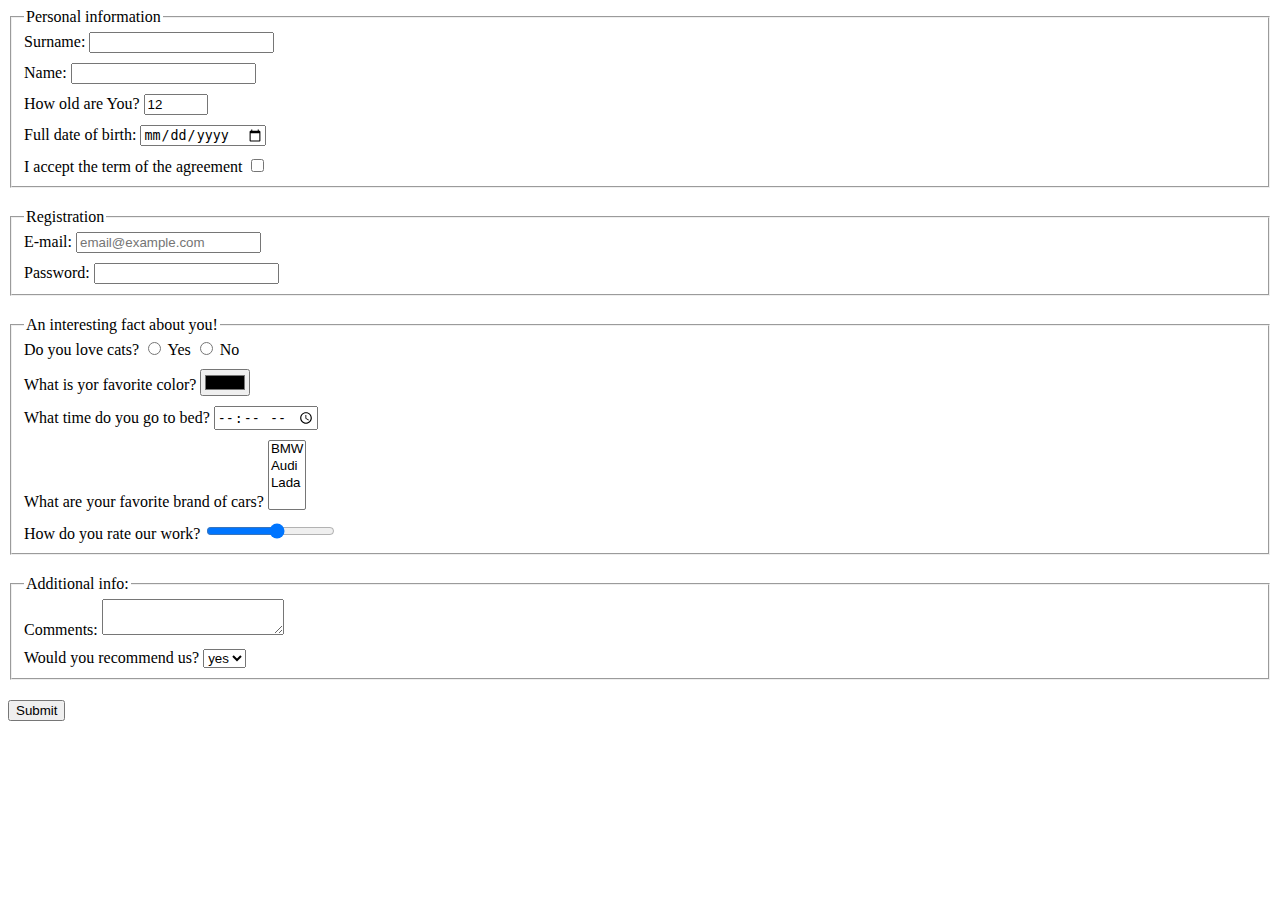
<file: index.html>
<!doctype html><html lang="en"><head><meta charset="UTF-8"><meta name="viewport" content="width=device-width, user-scalable=no, initial-scale=1.0, maximum-scale=1.0, minimum-scale=1.0"><meta http-equiv="X-UA-Compatible" content="ie=edge"><title>HTML Form</title><link rel="stylesheet" href="style.c8585505.css"></head><body> <form action="/" method="post"> <fieldset class="group"> <legend>Personal information</legend> <label class="form-field"> Surname: <input type="text" autocomplete="off" name="surname" required> </label> <label class="form-field"> Name: <input type="text" autocomplete="off" name="name" required> </label> <label class="form-field"> How old are You? <input type="number" name="age" min="1" max="100" value="12" required> </label> <label class="form-field"> Full date of birth: <input type="date" name="date"> </label> <label class="form-field"> I accept the term of the agreement <input type="checkbox" name="agreement" required> </label> </fieldset> <fieldset class="group"> <legend>Registration</legend> <label class="form-field"> E-mail: <input type="email" name="email" placeholder="email@example.com" required> </label> <label class="form-field"> Password: <input type="password" name="password" minlength="8" maxlength="16" required> </label> </fieldset> <fieldset class="group"> <legend>An interesting fact about you!</legend> <div class="form-field"> Do you love cats? <label> <input type="radio" name="cat" value="y"> Yes </label> <label> <input type="radio" name="cat" value="n"> No </label> </div> <label class="form-field"> What is yor favorite color? <input type="color" name="color"> </label> <label class="form-field"> What time do you go to bed? <input type="time" name="time"> </label> <label class="form-field"> What are your favorite brand of cars? <select name="car" multiple> <option value="bmw">BMW</option> <option value="audi">Audi</option> <option value="lada">Lada</option> </select> </label> <label class="form-field"> How do you rate our work? <input type="range" name="rate" min="1" max="10"> </label> </fieldset> <fieldset class="group"> <legend>Additional info:</legend> <label class="form-field"> Comments: <textarea name="comments"></textarea> </label> <label class="form-field"> Would you recommend us? <select name="feedback"> <option value="y" selected>yes</option> <option value="n">no</option> </select> </label> </fieldset> <button type="submit">Submit</button> </form> <script type="text/javascript" src="main.e97352c4.js"></script> </body></html>
</file>
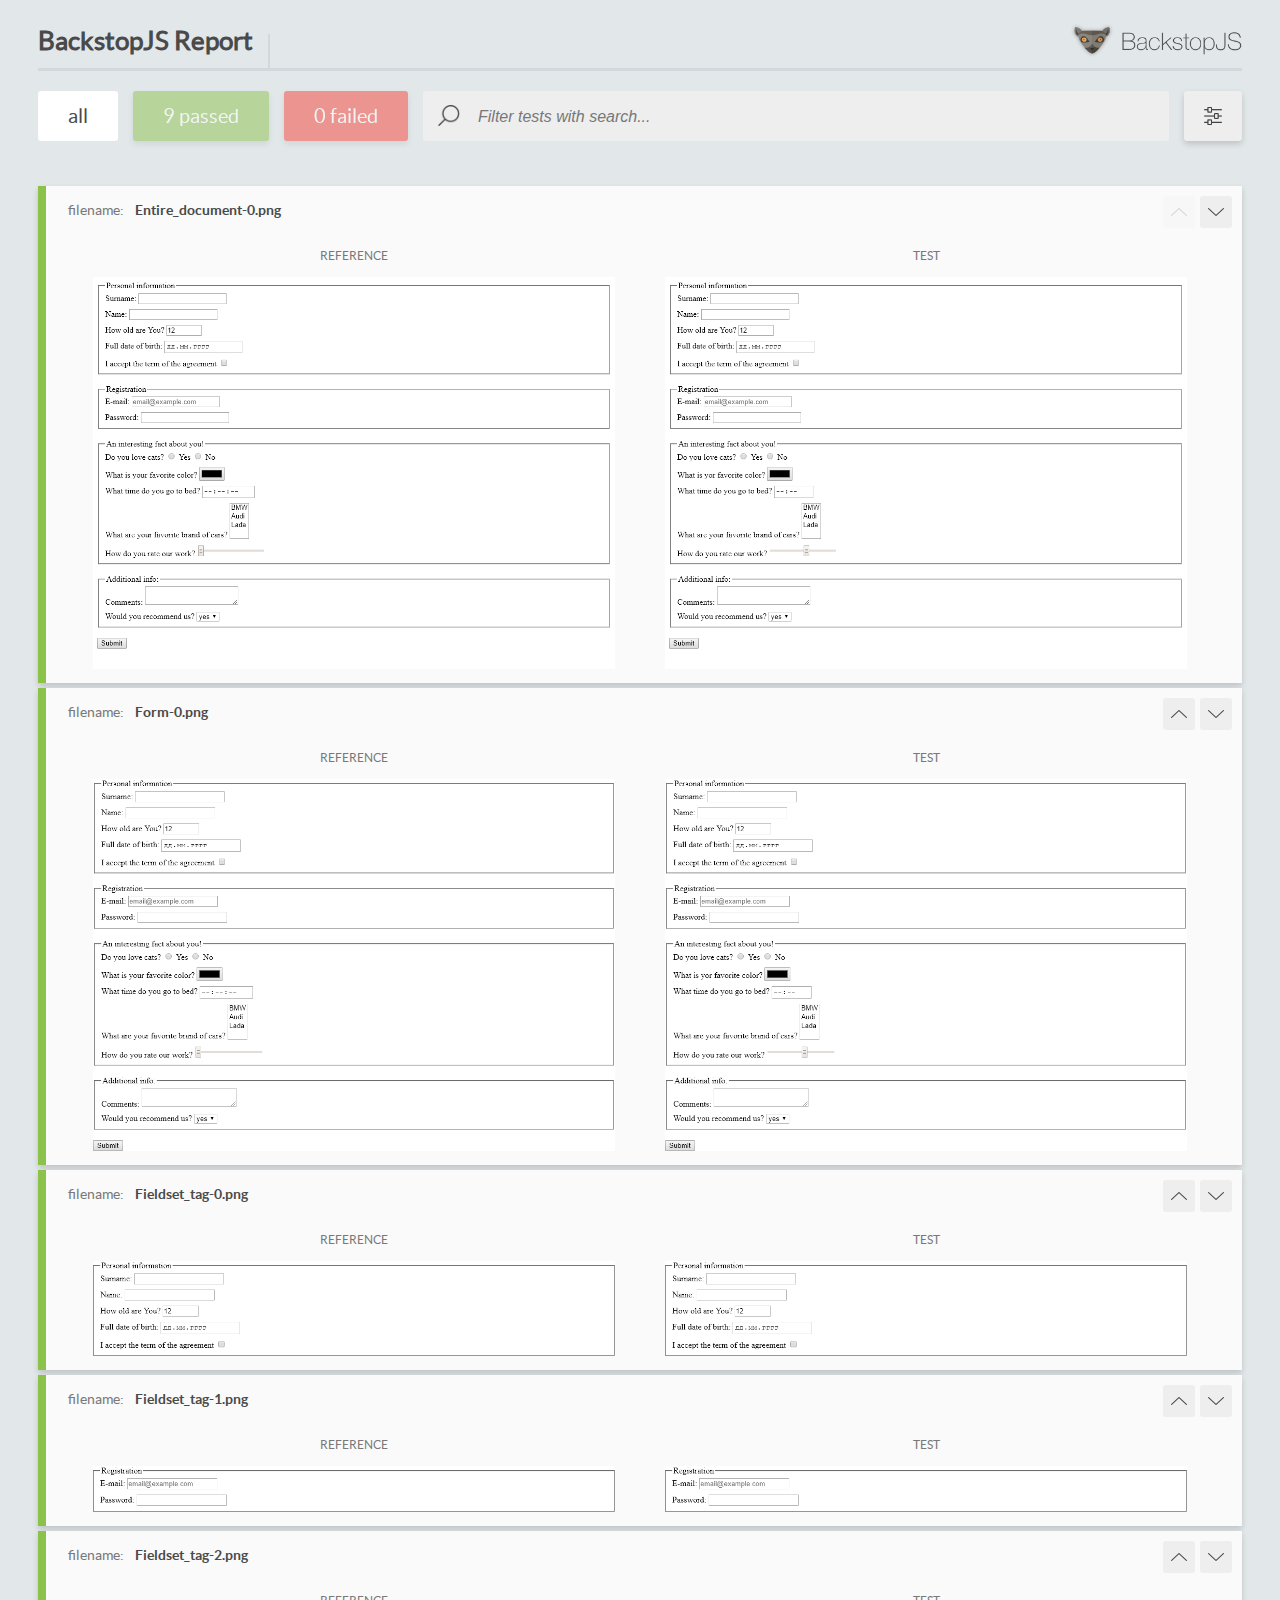
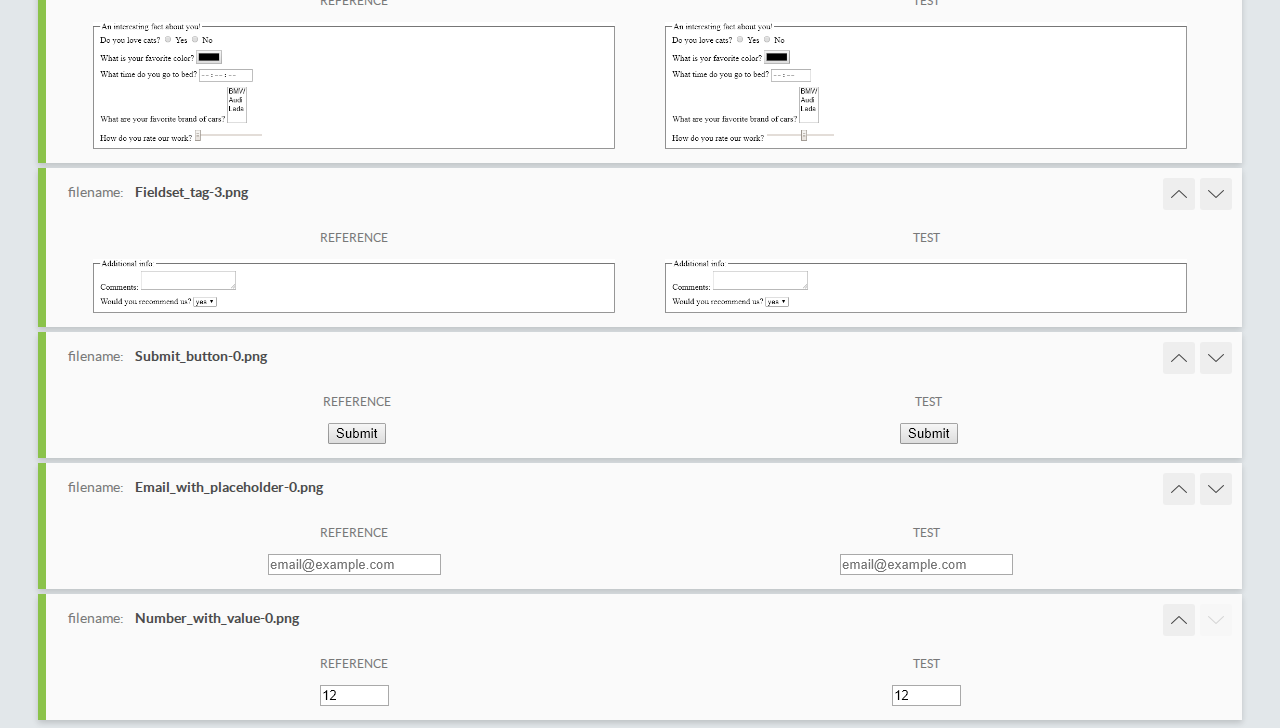
<file: report/html_report/index.html>
<!DOCTYPE html>
<html>
  <head>
    <meta charset="utf-8">
    <title>BackstopJS Report</title>

    <style>
      @font-face {
          font-family: 'latoregular';
          src: url('./assets/fonts/lato-regular-webfont.woff2') format('woff2'),
              url('./assets/fonts/lato-regular-webfont.woff') format('woff');
          font-weight: 400;
          font-style: normal;
      }
      @font-face {
          font-family: 'latobold';
          src: url('./assets/fonts/lato-bold-webfont.woff2') format('woff2'),
              url('./assets/fonts/lato-bold-webfont.woff') format('woff');
          font-weight: 700;
          font-style: normal;
      }

      .ReactModal__Body--open {
          overflow: hidden;
      }
      .ReactModal__Body--open .header {
        display: none;
      }

    </style>
  </head>
  <body style="background-color: #E2E7EA">
    <div id="root">

    </div>
    <script type="text/javascript">
      function report (report) { // eslint-disable-line no-unused-vars
        window.tests = report;
      }
    </script>
    <script type="text/javascript" src="config.js"></script>
    <script type="text/javascript" src="index_bundle.js"></script>
  </body>
</html>
</file>
<file: style.c8585505.css>
.form-field:not(:last-child){display:block;margin-bottom:10px}.group{margin-bottom:20px}
/*# sourceMappingURL=style.c8585505.css.map */
</file>
